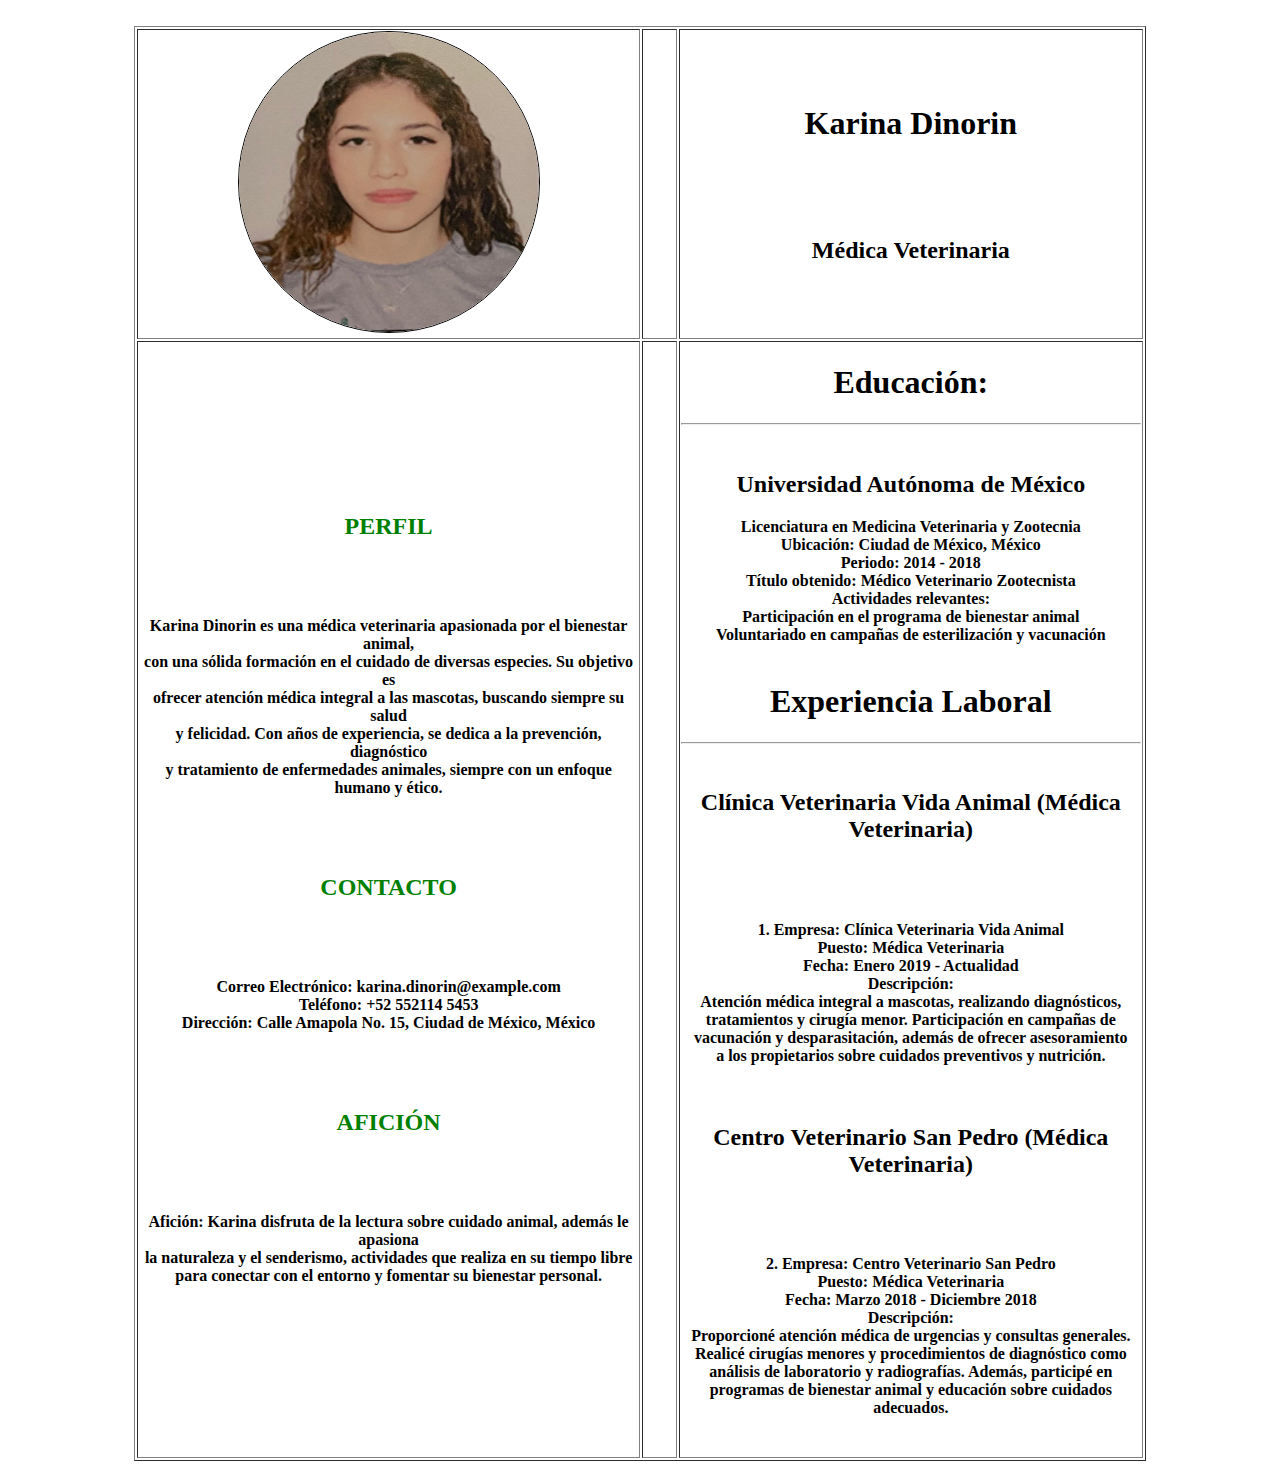
<file: curriculum.html>
<!DOCTYPE html>
<html lang="es">
<head>
    <meta charset="UTF-8">
    <meta name="viewport" content="width=device-width, initial-scale=1.0">
    <title>Currículum Karina Dinorin</title>
</head>
<body>
    &nbsp;&nbsp;
    <div align="center">
    <table  border=".1px" width="80%">
        <tr>
            <th> <img src="Imagenes/imgk.jpg" alt="Foto Karina Dinorin" width="300px" height="300px" border="1" style="border-radius:50%"></th>
                <th>         &nbsp;&nbsp;&nbsp;&nbsp; &nbsp;&nbsp;&nbsp;&nbsp;  </th>
                <th><h1> Karina Dinorin </h1><br><br><br>
                    <h2>Médica Veterinaria</h2>
                </th>
                </tr><tr>

                <td> 
                    <h2 align="center"><font color="green">PERFIL</font></h2><br><br>
                    <h4 align="center">
                        Karina Dinorin es una médica veterinaria apasionada por el bienestar animal, <br>
                        con una sólida formación en el cuidado de diversas especies. Su objetivo es <br>
                        ofrecer atención médica integral a las mascotas, buscando siempre su salud <br>
                        y felicidad. Con años de experiencia, se dedica a la prevención, diagnóstico <br>
                        y tratamiento de enfermedades animales, siempre con un enfoque humano y ético.</h4> <br><br>

                    <h2 align="center "><font color="green">CONTACTO</font></h2> <br><br>
                    <h4 align="center">Correo Electrónico: karina.dinorin@example.com <br>
                        Teléfono: +52 552114 5453 <br>
                        Dirección: Calle Amapola No. 15, Ciudad de México, México</h4><br><br>

                    <h2 align="center"><font color="green">AFICIÓN</font></h2><br><br>
                    <h4 align="center">
                    Afición: Karina disfruta de la lectura sobre cuidado animal, además le apasiona <br>
                    la naturaleza y el senderismo, actividades que realiza en su tiempo libre <br>
                    para conectar con el entorno y fomentar su bienestar personal.</h4>
                

                </td>
                <td></td>
            <th> 
                <h1>Educación:</h1>
                <hr>
                <br>
                <h2>Universidad Autónoma de México</h2>
                Licenciatura en Medicina Veterinaria y Zootecnia <br>
                Ubicación: Ciudad de México, México <br>
                Periodo: 2014 - 2018 <br>
                Título obtenido: Médico Veterinario Zootecnista <br>
                <b> Actividades relevantes: </b><br> 
                Participación en el programa de bienestar animal <br>
                Voluntariado en campañas de esterilización y vacunación
                <br><br>
                <h1>Experiencia Laboral</h1>
                <hr><br>

                <h2>Clínica Veterinaria Vida Animal (Médica Veterinaria)</h2><br><br>
                <h4>1. Empresa: Clínica Veterinaria Vida Animal <br>
                    Puesto: Médica Veterinaria <br>
                    Fecha: Enero 2019 - Actualidad <br>
                    Descripción: <br>
                    Atención médica integral a mascotas, realizando diagnósticos, <br>
                    tratamientos y cirugía menor. Participación en campañas de <br>
                    vacunación y desparasitación, además de ofrecer asesoramiento <br>
                    a los propietarios sobre cuidados preventivos y nutrición.</h4> <br>

                <h2>Centro Veterinario San Pedro (Médica Veterinaria)</h2><br><br>
                <h4>2. Empresa: Centro Veterinario San Pedro<br>
                    Puesto: Médica Veterinaria <br>
                    Fecha: Marzo 2018 - Diciembre 2018<br>
                    Descripción: <br>
                    Proporcioné atención médica de urgencias y consultas generales. <br>
                    Realicé cirugías menores y procedimientos de diagnóstico como <br>
                    análisis de laboratorio y radiografías. Además, participé en <br>
                    programas de bienestar animal y educación sobre cuidados adecuados.</h4> <br>
            

            </th>
        </tr>
    </table>
</body>
</html>
</file>
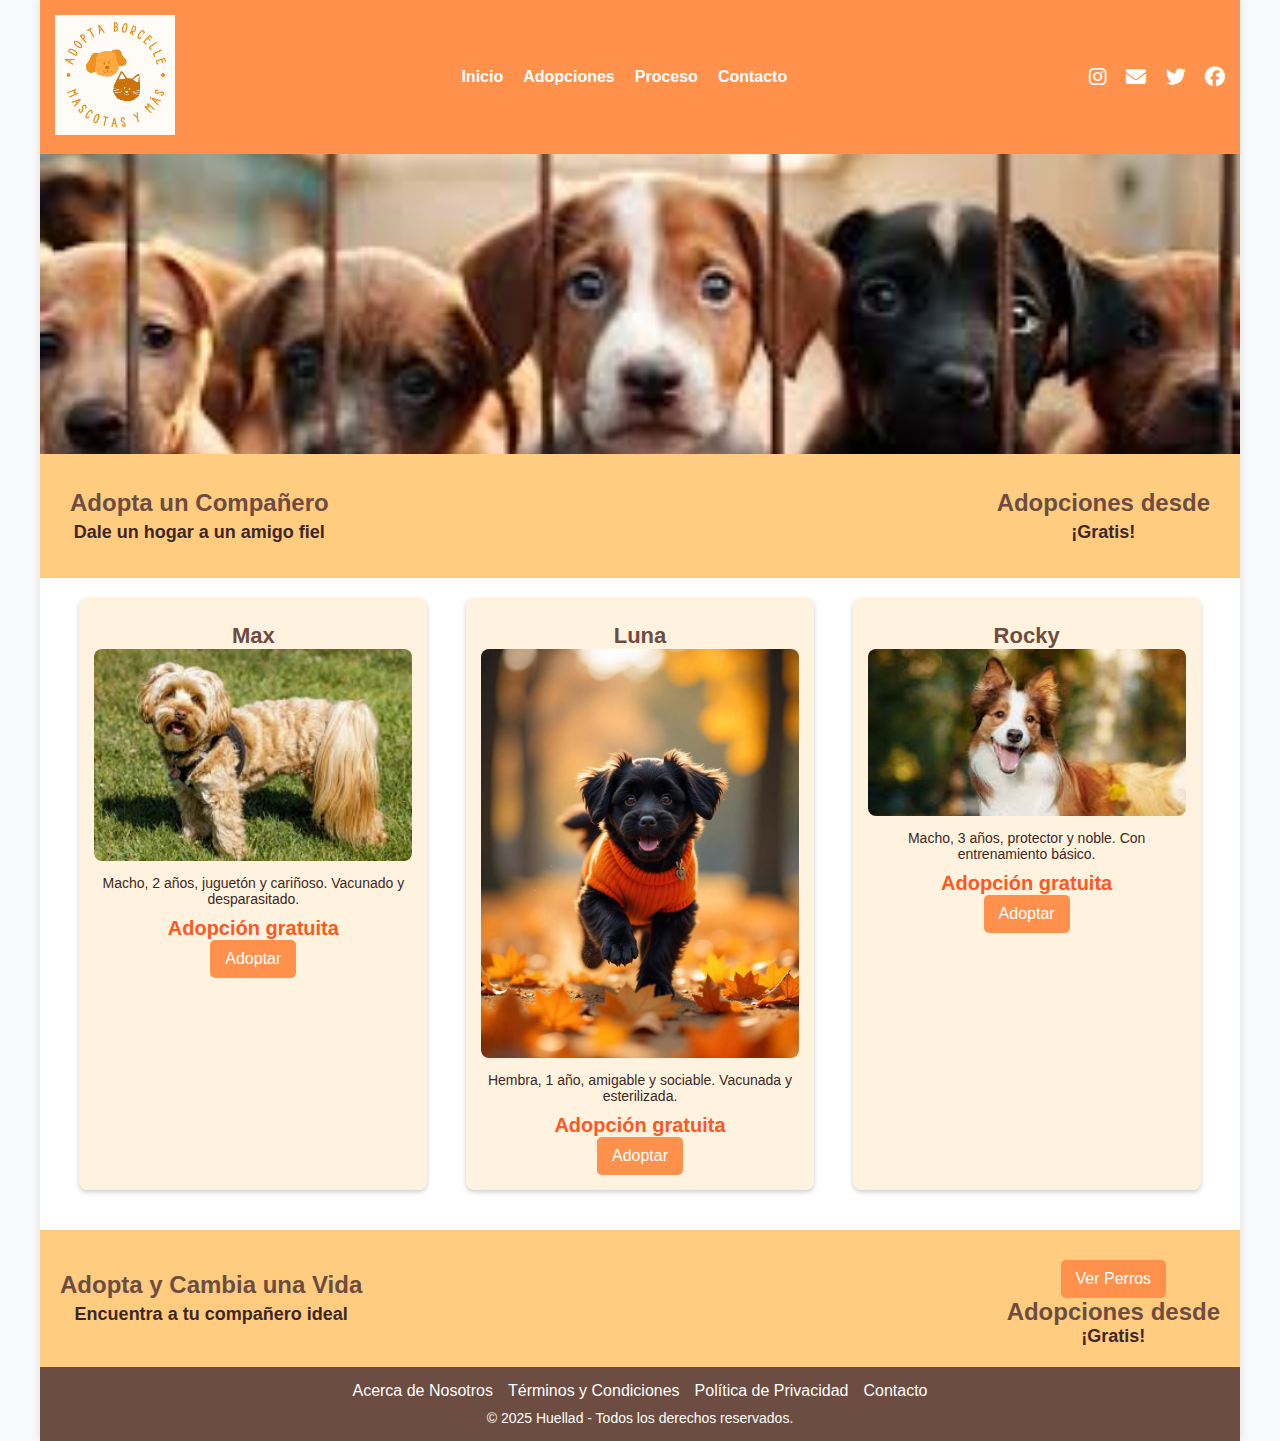
<file: Huellad.html>
<!DOCTYPE html>
<html lang="es">
<head>
    <meta charset="UTF-8">
    <meta name="viewport" content="width=device-width, initial-scale=1.0">
    <title>AdoptaPet</title>
    <link rel="stylesheet" href="Css/huelladestilos.css">
    <link rel="stylesheet" href="https://cdnjs.cloudflare.com/ajax/libs/font-awesome/6.5.1/css/all.min.css">
</head>
<body>

    <div class="contenedor">
        <!-- 🔹 Menú de navegación -->
        <nav class="menu-nav">
            <div class="logo">
                <img src="Imagenes/logoHuelladB.png" alt="Logo AdoptaPet">
            </div>
            <div class="menu">
                <a href="#" class="enlace">Inicio</a>
                <a href="#" class="enlace">Adopciones</a>
                <a href="#" class="enlace">Proceso</a>
                <a href="#" class="enlace">Contacto</a>
            </div>
            <div class="redes">
                <i class="fa-brands fa-instagram"></i>
                <i class="fa-solid fa-envelope"></i>
                <i class="fa-brands fa-twitter"></i>
                <i class="fa-brands fa-facebook"></i>
            </div>
        </nav>

        <!-- 🔹 Imagen principal -->
        <header>
            <div class="imagen-contenedor">
                <img src="Imagenes/logoHuellad.jpg" alt="Imagen principal" class="imagen-header">
            </div>
        </header>

        <!-- 🔹 Información general -->
        <main class="info-general">
            <div class="info">
                <h1 class="n">Adopta un Compañero</h1>
                <h2 class="p">Dale un hogar a un amigo fiel</h2>
            </div>
            <div class="precio-inicial">
                <h1 class="n">Adopciones desde</h1>
                <h2 class="p">¡Gratis!</h2>
            </div>
        </main>

        <!-- 🔹 Lista de perros en adopción -->
        <div class="productos">
            <div class="producto">
                <h2 class="titulos">Max</h2>
                <img src="Imagenes/imgPerro22.jpg" alt="Max">
                <p class="tecnica">Macho, 2 años, juguetón y cariñoso. Vacunado y desparasitado.</p>
                <h2 class="precio">Adopción gratuita</h2>
                <button class="btn">Adoptar</button>
            </div>

            <div class="producto">
                <h2 class="titulos">Luna</h2>
                <img src="Imagenes/img1.Perrita.jpg" alt="Luna">
                <p class="tecnica">Hembra, 1 año, amigable y sociable. Vacunada y esterilizada.</p>
                <h2 class="precio">Adopción gratuita</h2>
                <button class="btn">Adoptar</button>
            </div>

            <div class="producto">
                <h2 class="titulos">Rocky</h2>
                <img src="Imagenes/imgPerro2.jpg" alt="Rocky">
                <p class="tecnica">Macho, 3 años, protector y noble. Con entrenamiento básico.</p>
                <h2 class="precio">Adopción gratuita</h2>
                <button class="btn">Adoptar</button>
            </div>
        </div>

        <!-- 🔹 Sección de adopciones destacadas -->
        <div class="ofertas">
            <div class="ofertas-texto">
                <h1 class="n">Adopta y Cambia una Vida</h1> 
                <h2 class="p">Encuentra a tu compañero ideal</h2>
            </div>
            <div class="ofertas-boton">
                <button class="btn">Ver Perros</button>
                <h1 class="n">Adopciones desde</h1>
                <h2 class="p">¡Gratis!</h2>
            </div>
        </div>

        <!-- 🔹 Pie de página -->
        <footer class="pie">
            <nav class="footer-nav">
                <a href="#" class="en">Acerca de Nosotros</a>
                <a href="#" class="en">Términos y Condiciones</a>
                <a href="#" class="en">Política de Privacidad</a>
                <a href="#" class="en">Contacto</a>
            </nav>
            <p class="final">&copy; 2025 Huellad - Todos los derechos reservados.</p>
        </footer>

    </div>

</body>
</html>
</file>
<file: Css/huelladestilos.css>
* {
    margin: 0;
    padding: 0;
    box-sizing: border-box;
    font-family: Arial, sans-serif;
}

body {
    background-color: #f8f9fa;
}

/* 🔹 Contenedor principal */
.contenedor {
    max-width: 1200px;
    margin: 0 auto;
    background-color: #fff;
    box-shadow: 0px 0px 10px rgba(0, 0, 0, 0.1);
}

/* 🔹 Menú de navegación */
.menu-nav {
    display: flex;
    justify-content: space-between;
    align-items: center;
    background-color: #ff914d;
    padding: 15px;
}

.logo img {
    width: 120px;
}

.menu {
    display: flex;
    gap: 20px;
}

.menu .enlace {
    text-decoration: none;
    color: #fff;
    font-weight: bold;
    transition: color 0.3s;
}

.menu .enlace:hover {
    color: #3e2723;
}

.redes i {
    color: #fff;
    margin-left: 15px;
    font-size: 20px;
    transition: color 0.3s;
}

.redes i:hover {
    color: #3e2723;
}

/* 🔹 Imagen principal */
.imagen-contenedor {
    width: 100%;
    height: 300px;
    overflow: hidden;
}

.imagen-header {
    width: 100%;
    height: 100%;
    object-fit: cover;
}

/* 🔹 Información general */
.info-general {
    display: flex;
    justify-content: space-between;
    align-items: center;
    padding: 30px;
    background-color: #ffcc80;
    text-align: center;
}

.info h1, .info h2, .precio-inicial h1, .precio-inicial h2 {
    margin: 5px 0;
}

.n {
    font-size: 24px;
    color: #6d4c41;
}

.p {
    font-size: 18px;
    color: #3e2723;
}

/* 🔹 Sección de perros en adopción */
.productos {
    display: flex;
    justify-content: space-around;
    flex-wrap: wrap;
    padding: 20px;
}

.producto {
    background-color: #fff3e0;
    width: 30%;
    padding: 15px;
    border-radius: 8px;
    text-align: center;
    box-shadow: 0 2px 5px rgba(0, 0, 0, 0.2);
    margin-bottom: 20px;
    transition: transform 0.3s;
}

.producto:hover {
    transform: scale(1.05);
}

.producto img {
    width: 100%;
    border-radius: 8px;
}

.titulos {
    color: #6d4c41;
    font-size: 22px;
    margin-top: 10px;
}

.tecnica {
    color: #3e2723;
    font-size: 14px;
    margin: 10px 0;
}

.precio {
    font-size: 20px;
    font-weight: bold;
    color: #ff5722;
}

/* 🔹 Botones */
.btn {
    background-color: #ff914d;
    color: #fff;
    border: none;
    padding: 10px 15px;
    font-size: 16px;
    cursor: pointer;
    border-radius: 5px;
    transition: background-color 0.3s;
}

.btn:hover {
    background-color: #ff5722;
}

/* 🔹 Sección de adopciones destacadas */
.ofertas {
    display: flex;
    justify-content: space-between;
    align-items: center;
    background-color: #ffcc80;
    padding: 20px;
    text-align: center;
}

.ofertas-texto h1, .ofertas-texto h2 {
    margin: 5px 0;
}

.ofertas-boton {
    text-align: center;
}

.ofertas-boton .btn {
    margin-top: 10px;
}

/* 🔹 Pie de página */
.pie {
    background-color: #6d4c41;
    text-align: center;
    padding: 15px;
    color: #fff;
}

.footer-nav {
    display: flex;
    justify-content: center;
    gap: 15px;
    margin-bottom: 10px;
}

.footer-nav .en {
    text-decoration: none;
    color: #fff;
    transition: color 0.3s;
}

.footer-nav .en:hover {
    color: #ffcc80;
}

.final {
    font-size: 14px;
}
</file>
